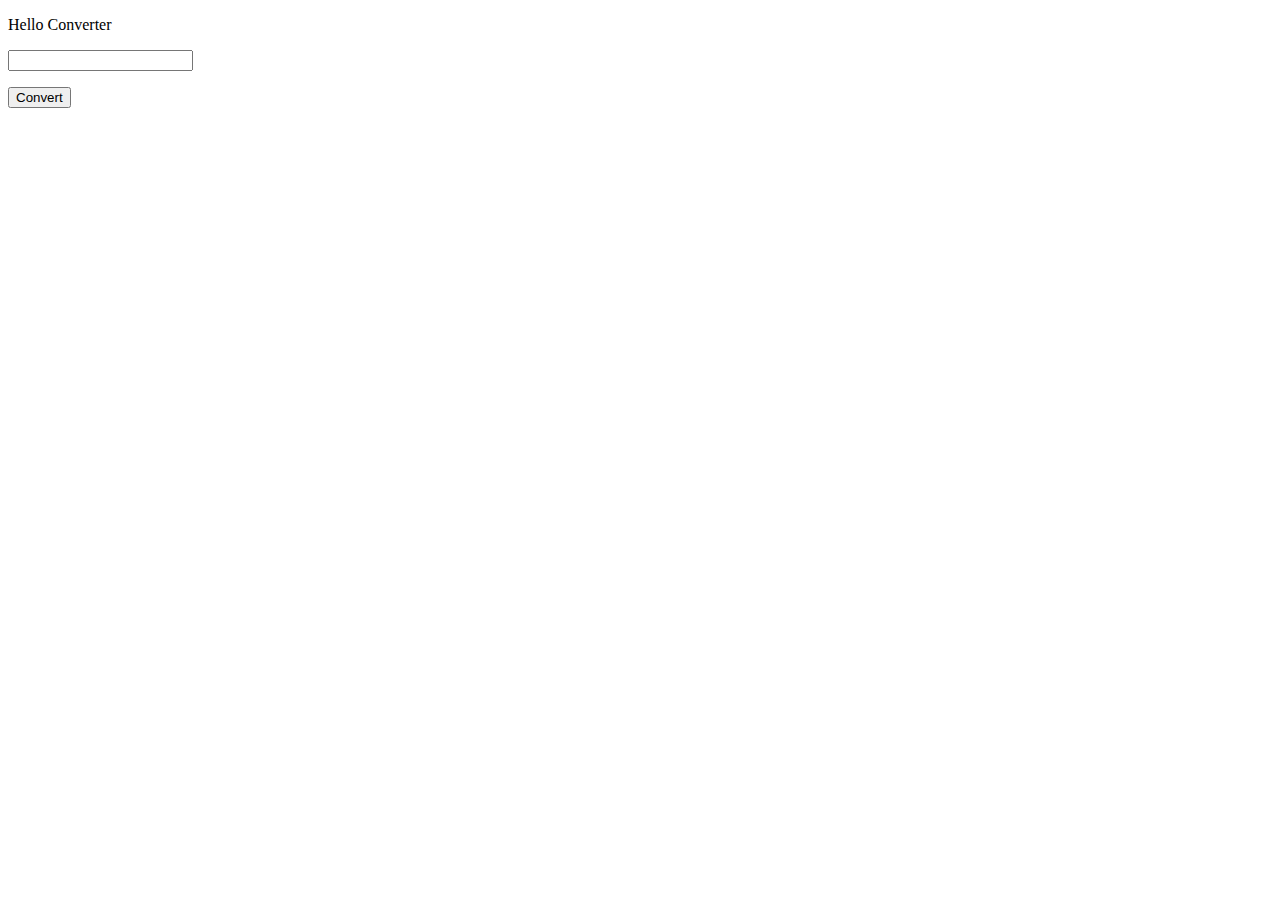
<file: converter/src/main/resources/static/index.html>
<!DOCTYPE html>
<html lang="en">
<head>
    <meta charset="UTF-8">
    <title>Hello Converter</title>
</head>
<body>
<p>Hello Converter</p>
<form method="get" action="convert">
    <p>
        <label>
            <input type="text" name="inches">
        </label>
    </p>
    <input type="submit" value="Convert">
</form>
</body>
</html>
</file>
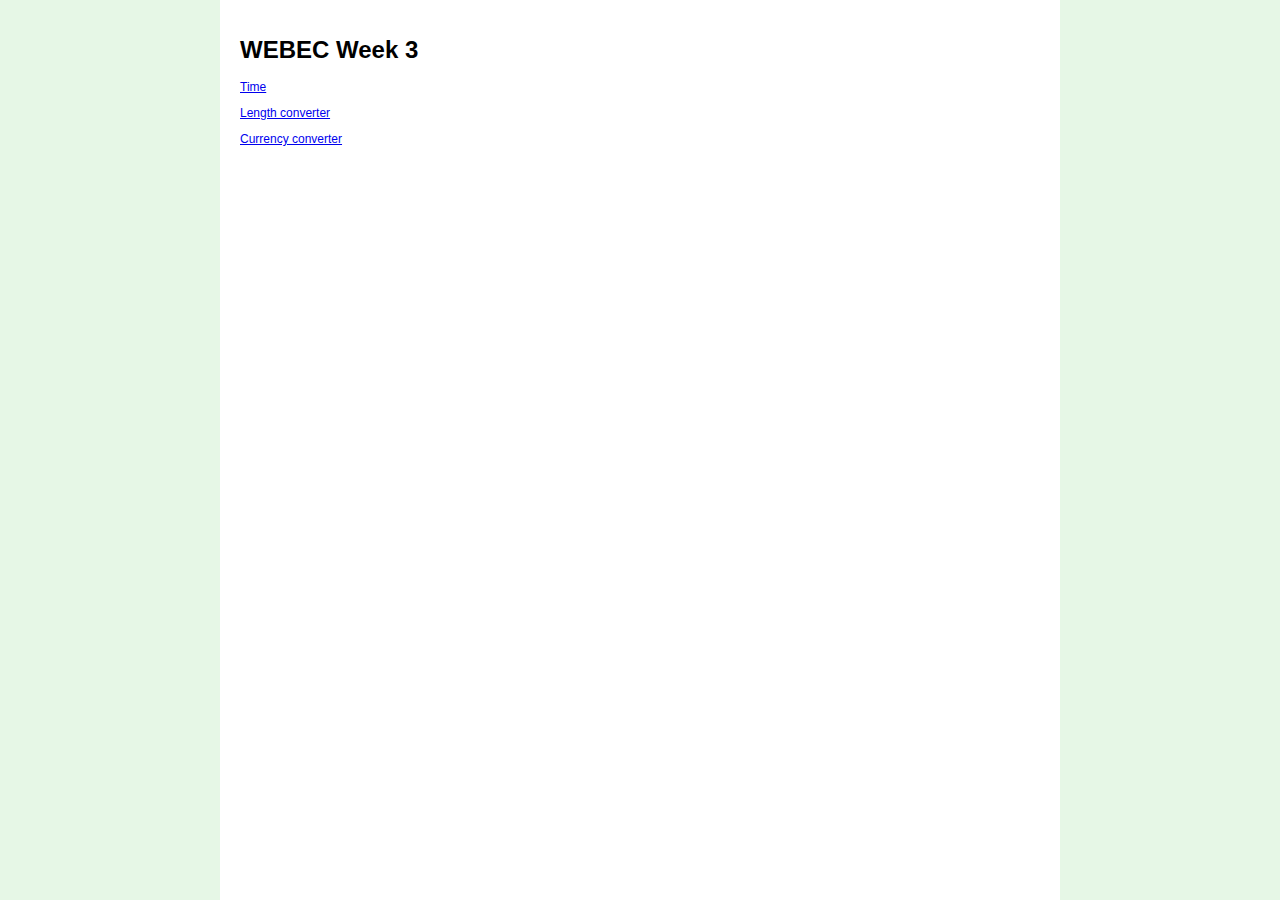
<file: Woche 03 Spring Boot/converter-solution/src/main/resources/static/index.html>
<!DOCTYPE html>
<html lang="de">
<head>
    <title>Spring</title>
    <meta charset="UTF-8">
	<link rel="stylesheet" href="style.css">
</head>
<body>
	<main>
		<h1>WEBEC Week 3</h1>
		<p><a href="/time">Time</a></p>
		<p><a href="/length">Length converter</a></p>
		<p><a href="/currency">Currency converter</a></p>
	</main>
</body>
</html>
</file>
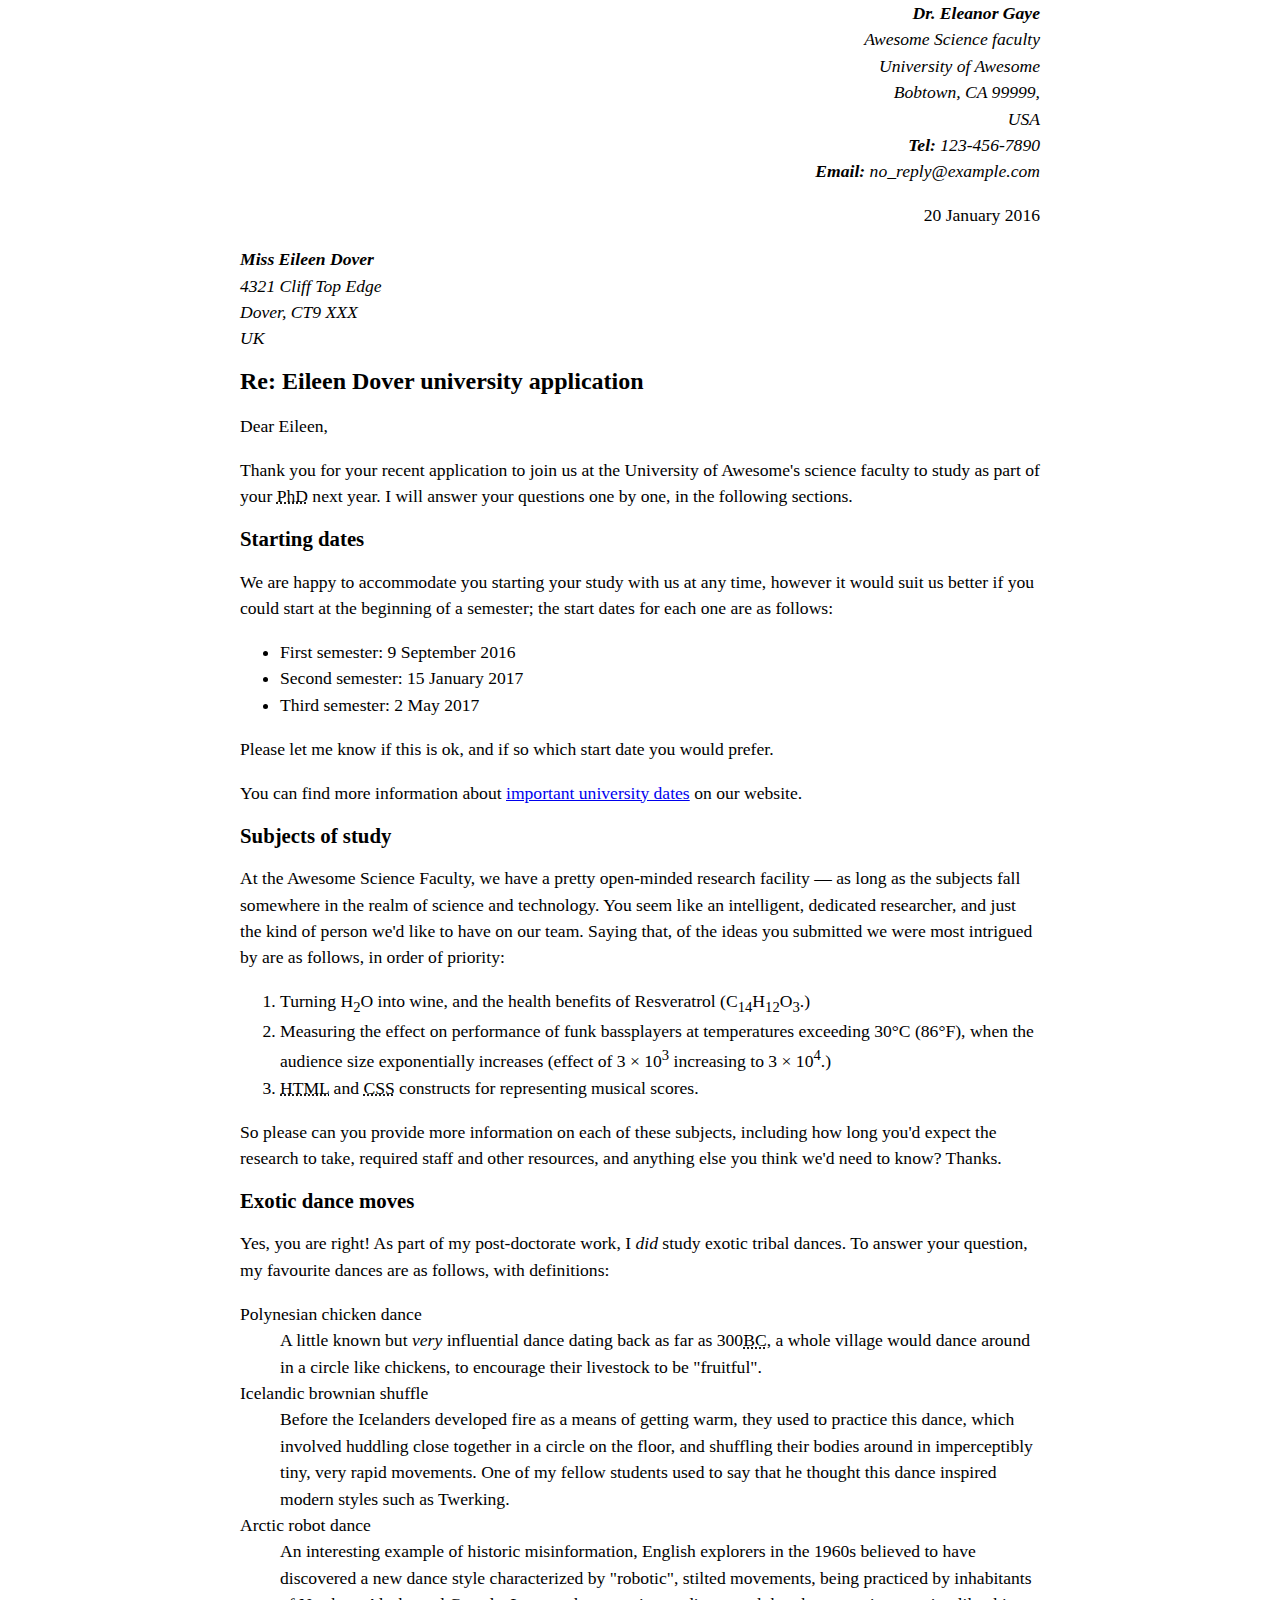
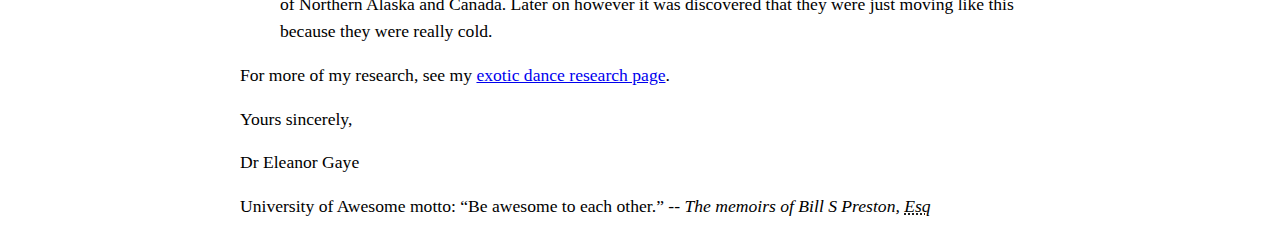
<file: Woche 01 HTML/exercise-letter-solution/letter-solution.html>
<!DOCTYPE html>
<html lang="en">
<head>
    <meta charset="UTF-8">
    <title>Re: Eileen Dover university application</title>
    <meta name="author" content="Eleanor Gaye">
    <style>
        body {
            max-width: 800px;
            margin: 0 auto;
        }

        .sender-column {
            text-align: right;
        }

        h1 {
            font-size: 1.5em;
        }

        h2 {
            font-size: 1.3em;
        }

        p, ul, ol, dl, address {
            font-size: 1.1em;
        }

        p, li, dd, dt, address {
            line-height: 1.5;
        }
    </style>
</head>
<body>
<address class="sender-column">
    <strong>Dr. Eleanor Gaye</strong><br>
    Awesome Science faculty<br>
    University of Awesome<br>
    Bobtown, CA 99999,<br>
    USA<br>
    <strong>Tel:</strong> 123-456-7890<br>
    <strong>Email:</strong> no_reply@example.com
</address>

<p class="sender-column">
    <time datetime="2016-01-20">20 January 2016</time>
</p>

<address>
    <strong>Miss Eileen Dover</strong><br>
    4321 Cliff Top Edge<br>
    Dover, CT9 XXX<br>
    UK
</address>

<h1>Re: Eileen Dover university application</h1>

<p>Dear Eileen,</p>

<p>
    Thank you for your recent application to join us at the University of Awesome's science faculty
    to study as part of your <abbr title="Doctor of Philosophy">PhD</abbr> next year. I will answer
    your questions one by one, in the following sections.
</p>

<h2>Starting dates</h2>

<p>
    We are happy to accommodate you starting your study with us at any time, however it would suit
    us better if you could start at the beginning of a semester; the start dates for each one are as
    follows:
</p>

<ul>
    <li>First semester:
        <time datetime="2016-09-09">9 September 2016</time>
    </li>
    <li>Second semester:
        <time datetime="2017-01-15">15 January 2017</time>
    </li>
    <li>Third semester:
        <time datetime="2017-05-02">2 May 2017</time>
    </li>
</ul>

<p>
    Please let me know if this is ok, and if so which start date you would prefer.
</p>

<p>
    You can find more information about <a href="http://example.com">important university dates</a>
    on our website.
</p>


<h2>Subjects of study</h2>

<p>
    At the Awesome Science Faculty, we have a pretty open-minded research facility — as long as the
    subjects fall somewhere in the realm of science and technology. You seem like an intelligent,
    dedicated researcher, and just the kind of person we'd like to have on our team. Saying that, of
    the ideas you submitted we were most intrigued by are as follows, in order of priority:
</p>

<ol>
    <li>Turning H<sub>2</sub>O into wine, and the health benefits of Resveratrol
        (C<sub>14</sub>H<sub>12</sub>O<sub>3</sub>.)
    </li>
    <li>Measuring the effect on performance of funk bassplayers at temperatures exceeding 30°C
        (86°F), when the audience size exponentially increases (effect of 3 × 10<sup>3</sup>
        increasing to 3 × 10<sup>4</sup>.)
    </li>
    <li><abbr title="HyperText Markup Language">HTML</abbr> and <abbr
            title="Cascading Style Sheets">CSS</abbr> constructs for representing musical scores.
    </li>
</ol>

<p>
    So please can you provide more information on each of these subjects, including how long you'd
    expect the research to take, required staff and other resources, and anything else you think
    we'd need to know? Thanks.
</p>

<h2>Exotic dance moves</h2>

<p>
    Yes, you are right! As part of my post-doctorate work, I <em>did</em> study exotic tribal
    dances. To answer your question, my favourite dances are as follows, with definitions:
</p>

<dl>
    <dt>Polynesian chicken dance</dt>
    <dd>
        A little known but <em>very</em> influential dance dating back as far as 300<abbr
            title="Before Christ">BC</abbr>, a whole village would dance around in a circle like
        chickens, to encourage their livestock to be "fruitful".
    </dd>

    <dt>Icelandic brownian shuffle</dt>
    <dd>
        Before the Icelanders developed fire as a means of getting warm, they used to practice this
        dance, which involved huddling close together in a circle on the floor, and shuffling their
        bodies around in imperceptibly tiny, very rapid movements. One of my fellow students used to
        say that he thought this dance inspired modern styles such as Twerking.
    </dd>

    <dt>Arctic robot dance</dt>
    <dd>
        An interesting example of historic misinformation, English explorers in the 1960s believed
        to have discovered a new dance style characterized by "robotic", stilted movements, being
        practiced by inhabitants of Northern Alaska and Canada. Later on however it was discovered
        that they were just moving like this because they were really cold.
    </dd>
</dl>

<p>
    For more of my research, see my <a href="http://example.com">exotic dance research page</a>.
</p>

<p>Yours sincerely,</p>
<p>Dr Eleanor Gaye</p>

<p>
    University of Awesome motto: <q>Be awesome to each other.</q> -- <cite>The memoirs of Bill S
    Preston, <abbr title="Esquire">Esq</abbr></cite>
</p>
</body>
</html>
</file>
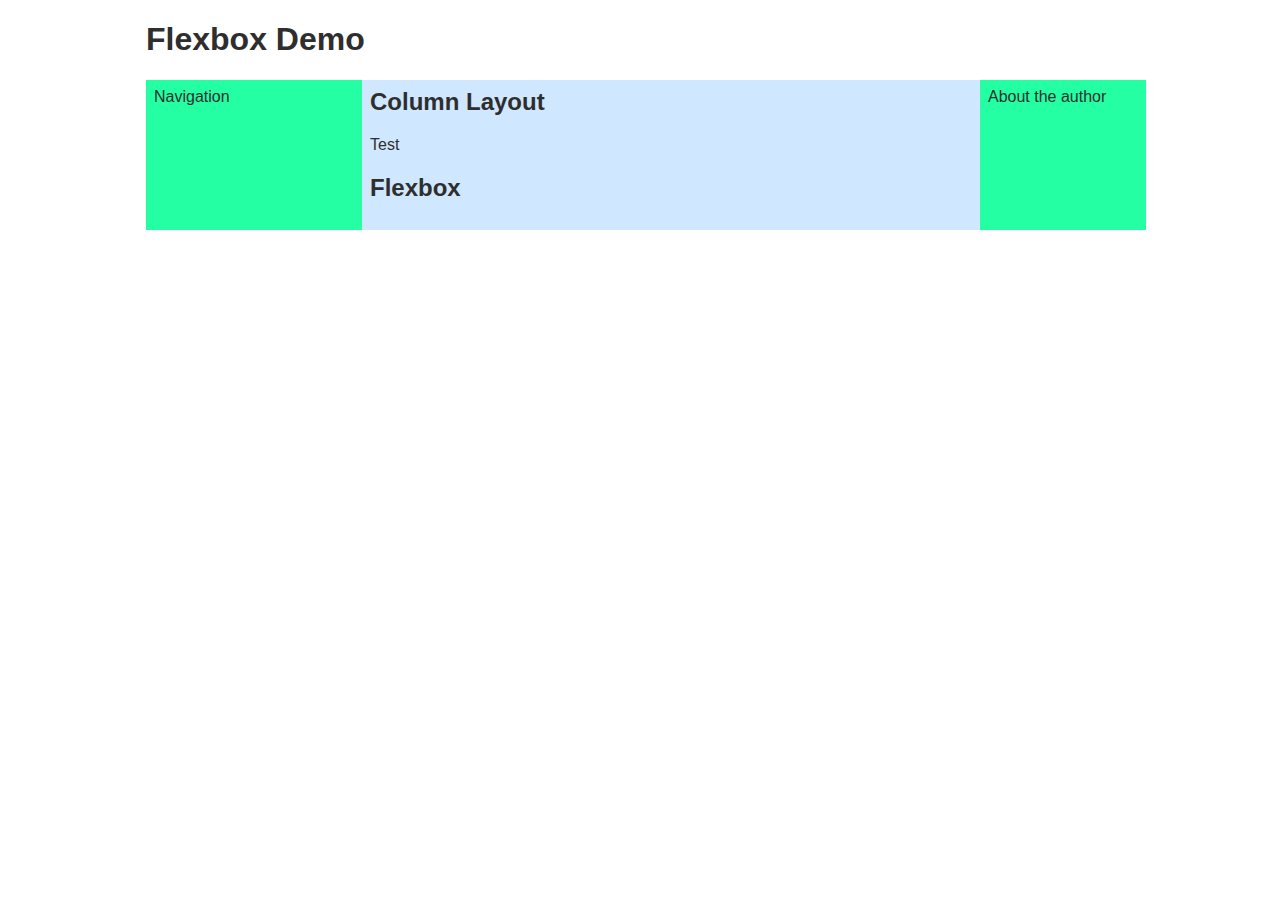
<file: Woche 02 CSS/flexbox-demo/flex-demo.html>
<!DOCTYPE html>
<html lang="en">
<head>
    <title>Flexbox Demo</title>
    <meta charset="UTF-8">
    <style>
        body {
            font-family: Helvetica, Arial, sans-serif;
            margin-left: 20px;
            color: #2e2e2e;
        }

        h2:first-child {
            margin-top: 0;
        }

		p {
			margin: 0;
		}

        .page {
            margin: auto;
            max-width: 1000px;
        }

		.layout {
			display: flex;

			> * {
				padding: 0.5em;
				background-color: #23ffa2;
			}

			nav {
				flex: 0 0 200px;
			}

			main {
				flex-grow: 1;
				background-color: #cfe7ff;
			}

			aside {
				flex-basis: 150px;
			}
		}

    </style>
</head>
<body>
<div class="page">
    <h1>Flexbox Demo</h1>
    <div class="layout">
        <nav class="sidebar">
            Navigation
        </nav>
        <main>
            <h2>Column Layout</h2>
            <p>Test</p>
            <h2>Flexbox</h2>
        </main>
        <aside class="sidebar">
            About the author
        </aside>
    </div>
</div>
</body>
</html>
</file>
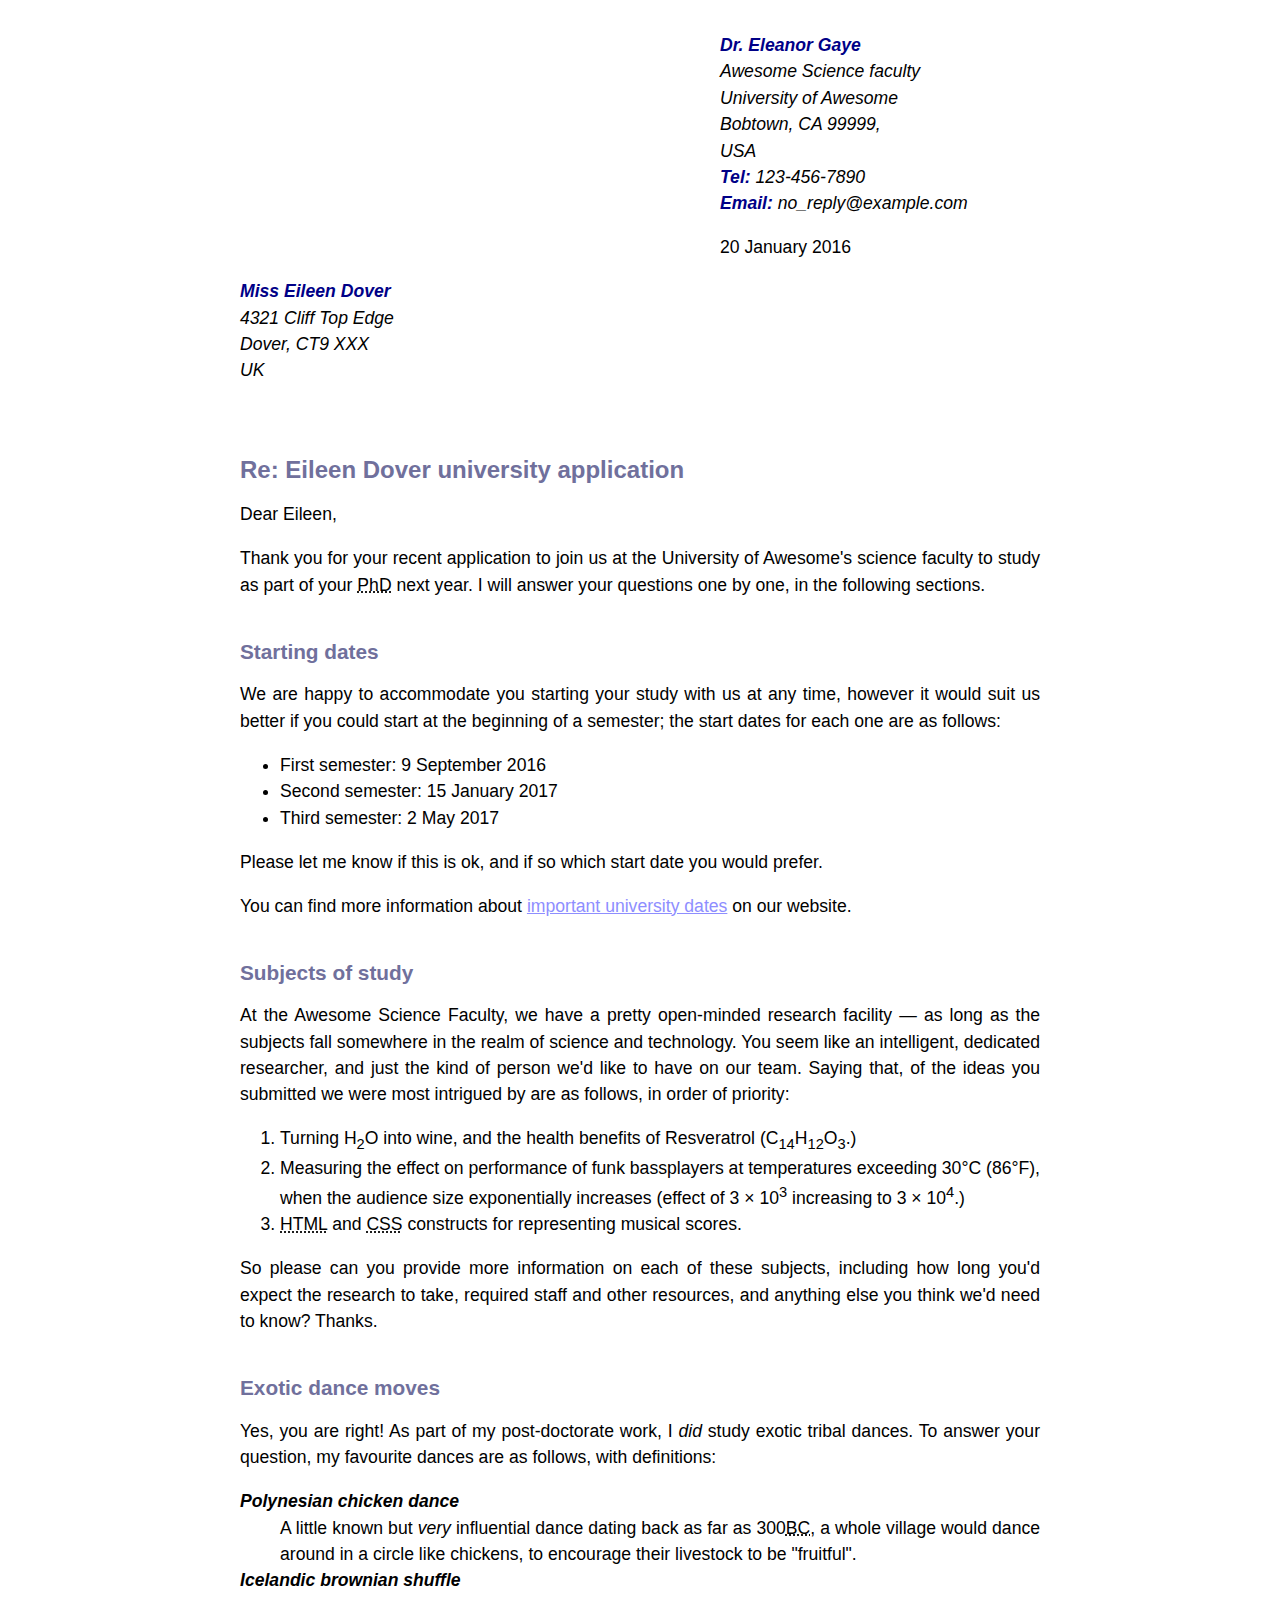
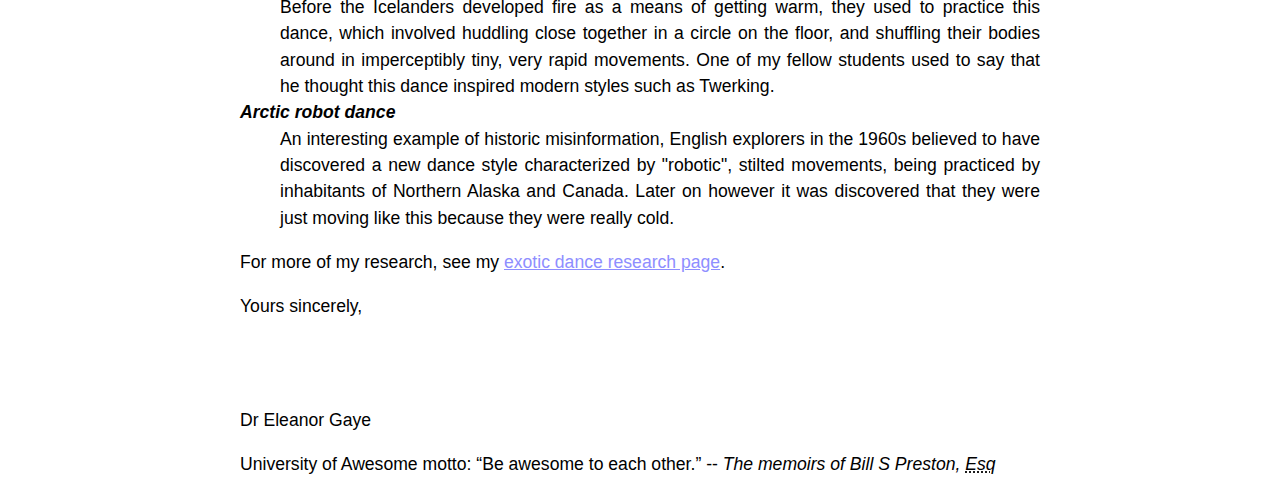
<file: Woche 02 CSS/letter-styling-solution/letter.html>
<!DOCTYPE html>
<html lang="en">
<head>
    <meta charset="UTF-8">
    <title>Re: Eileen Dover university application</title>
    <meta name="author" content="Eleanor Gaye">
    <link rel="stylesheet" href="style.css">
</head>
<body>
<div class="sender-column">
    <div>
        <address>
            <strong>Dr. Eleanor Gaye</strong><br>
            Awesome Science faculty<br>
            University of Awesome<br>
            Bobtown, CA 99999,<br>
            USA<br>
            <strong>Tel:</strong> 123-456-7890<br>
            <strong>Email:</strong> no_reply@example.com
        </address>

        <p>
            <time datetime="2016-01-20">20 January 2016</time>
        </p>
    </div>
</div>

<address>
    <strong>Miss Eileen Dover</strong><br>
    4321 Cliff Top Edge<br>
    Dover, CT9 XXX<br>
    UK
</address>

<h1 class="green blue">Re: Eileen Dover university application</h1>

<p>Dear Eileen,</p>

<p>
    Thank you for your recent application to join us at the University of Awesome's science faculty
    to study as part of your <abbr title="Doctor of Philosophy">PhD</abbr> next year. I will answer
    your questions one by one, in the following sections.
</p>

<h2>Starting dates</h2>

<p>
    We are happy to accommodate you starting your study with us at any time, however it would suit
    us better if you could start at the beginning of a semester; the start dates for each one are as
    follows:
</p>

<ul>
    <li>First semester:
        <time datetime="2016-09-09">9 September 2016</time>
    </li>
    <li>Second semester:
        <time datetime="2017-01-15">15 January 2017</time>
    </li>
    <li>Third semester:
        <time datetime="2017-05-02">2 May 2017</time>
    </li>
</ul>

<p>
    Please let me know if this is ok, and if so which start date you would prefer.
</p>

<p>
    You can find more information about <a href="http://example.com">important university dates</a>
    on our website.
</p>


<h2>Subjects of study</h2>

<p>
    At the Awesome Science Faculty, we have a pretty open-minded research facility — as long as the
    subjects fall somewhere in the realm of science and technology. You seem like an intelligent,
    dedicated researcher, and just the kind of person we'd like to have on our team. Saying that, of
    the ideas you submitted we were most intrigued by are as follows, in order of priority:
</p>

<ol>
    <li>Turning H<sub>2</sub>O into wine, and the health benefits of Resveratrol
        (C<sub>14</sub>H<sub>12</sub>O<sub>3</sub>.)
    </li>
    <li>Measuring the effect on performance of funk bassplayers at temperatures exceeding 30°C
        (86°F), when the audience size exponentially increases (effect of 3 × 10<sup>3</sup>
        increasing to 3 × 10<sup>4</sup>.)
    </li>
    <li><abbr title="HyperText Markup Language">HTML</abbr> and <abbr
            title="Cascading Style Sheets">CSS</abbr> constructs for representing musical scores.
    </li>
</ol>

<p>
    So please can you provide more information on each of these subjects, including how long you'd
    expect the research to take, required staff and other resources, and anything else you think
    we'd need to know? Thanks.
</p>

<h2>Exotic dance moves</h2>

<p>
    Yes, you are right! As part of my post-doctorate work, I <em>did</em> study exotic tribal
    dances. To answer your question, my favourite dances are as follows, with definitions:
</p>

<dl>
    <dt>Polynesian chicken dance</dt>
    <dd>
        A little known but <em>very</em> influential dance dating back as far as 300<abbr
            title="Before Christ">BC</abbr>, a whole village would dance around in a circle like
        chickens, to encourage their livestock to be "fruitful".
    </dd>

    <dt>Icelandic brownian shuffle</dt>
    <dd>
        Before the Icelanders developed fire as a means of getting warm, they used to practice this
        dance, which involved huddling close together in a circle on the floor, and shuffling their
        bodies around in imperceptibly tiny, very rapid movements. One of my fellow students used to
        say that he thought this dance inspired modern styles such as Twerking.
    </dd>

    <dt>Arctic robot dance</dt>
    <dd>
        An interesting example of historic misinformation, English explorers in the 1960s believed
        to have discovered a new dance style characterized by "robotic", stilted movements, being
        practiced by inhabitants of Northern Alaska and Canada. Later on however it was discovered
        that they were just moving like this because they were really cold.
    </dd>
</dl>

<p>
    For more of my research, see my <a href="http://example.com">exotic dance research page</a>.
</p>

<p>Yours sincerely,</p>
<p class="signature"></p>
<p>Dr Eleanor Gaye</p>

<p>
    University of Awesome motto: <q>Be awesome to each other.</q> -- <cite>The memoirs of Bill S
    Preston, <abbr title="Esquire">Esq</abbr></cite>
</p>
</body>
</html>
</file>
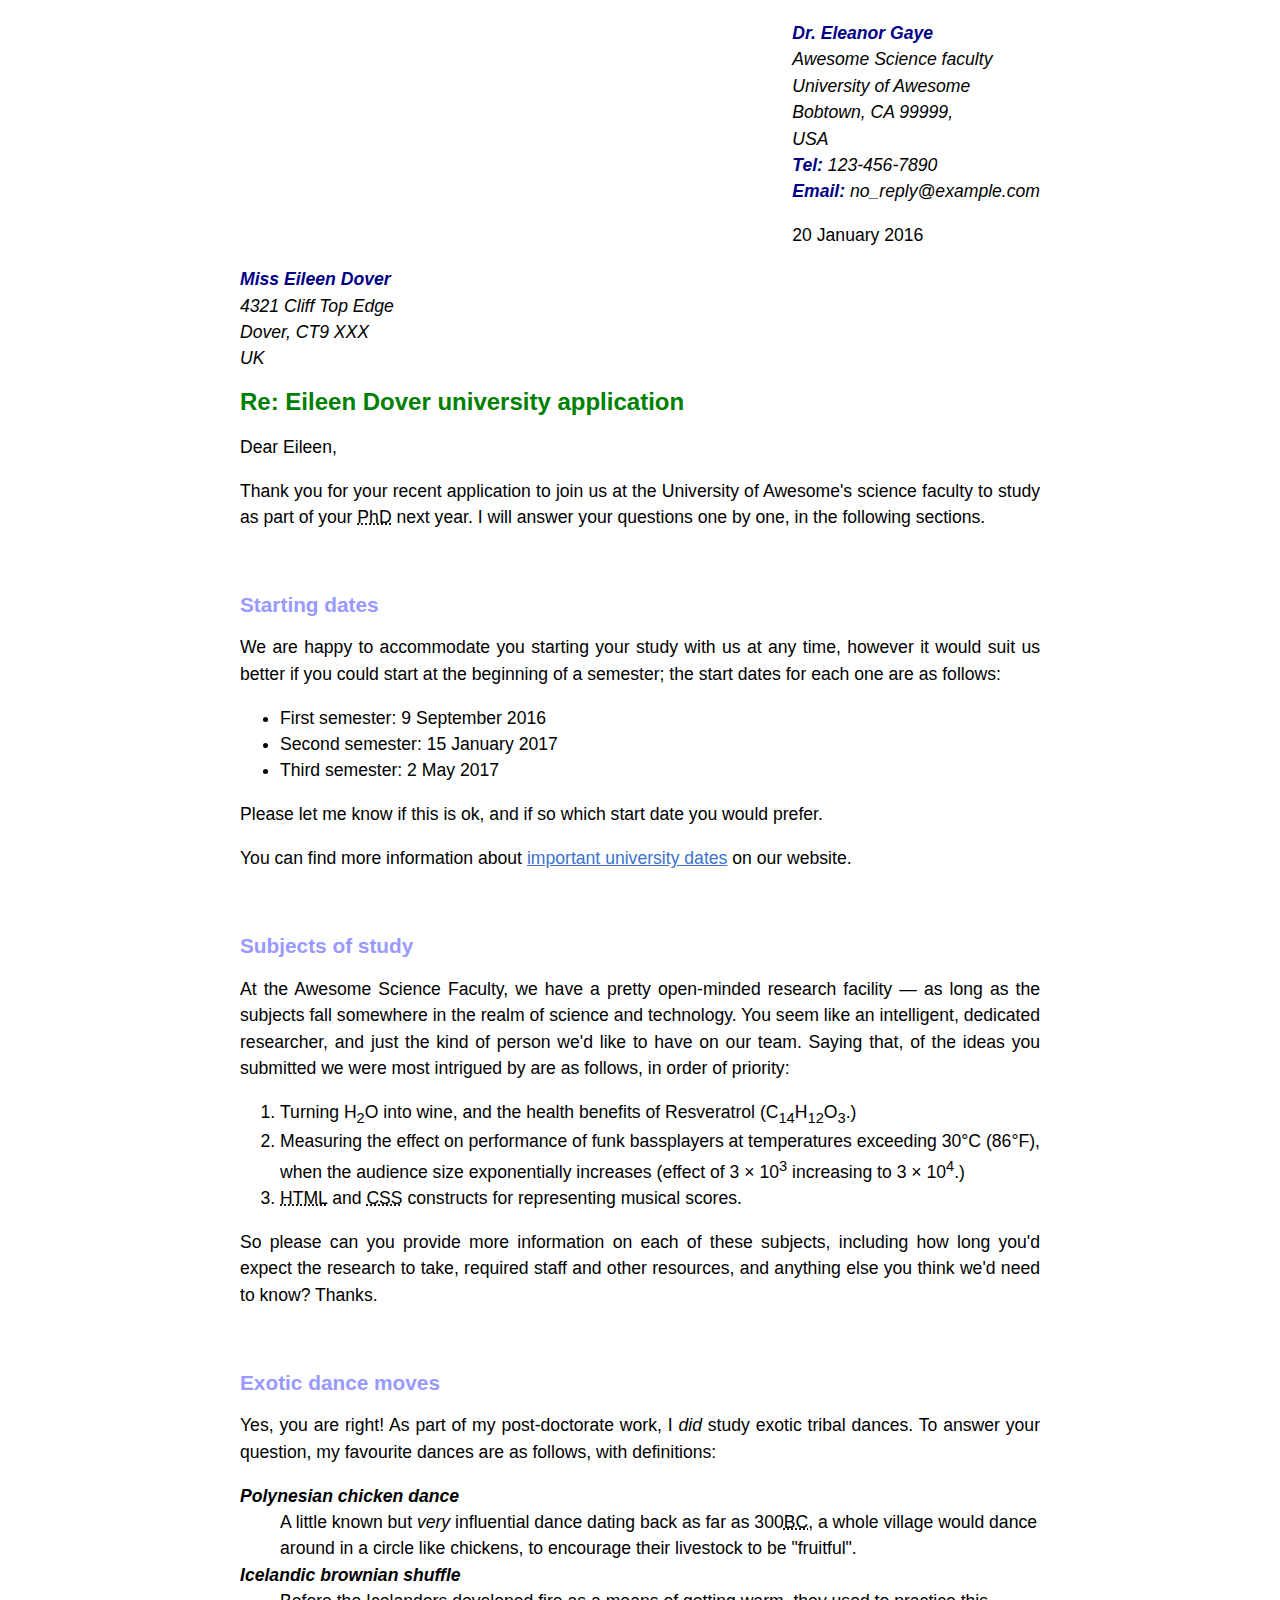
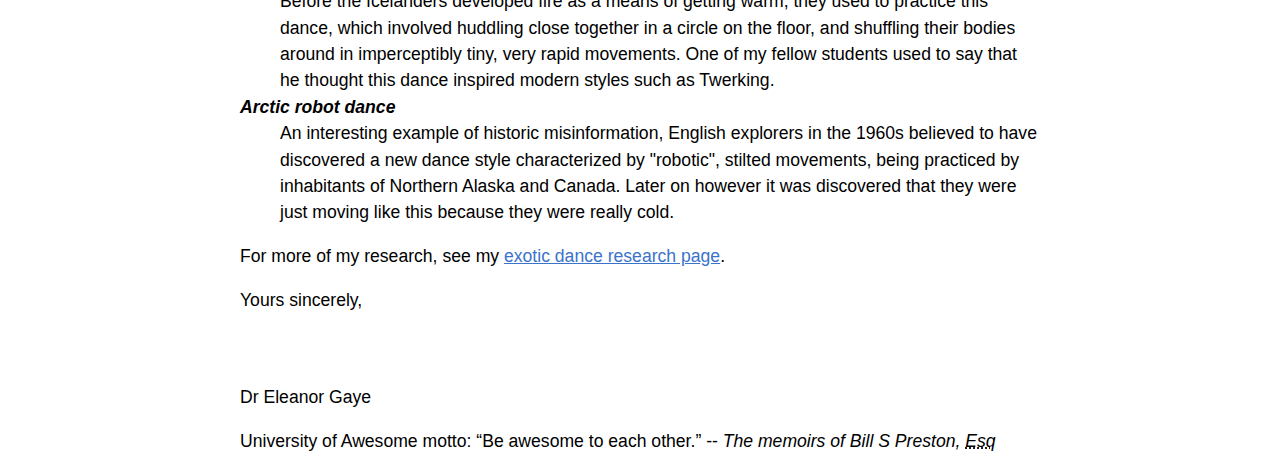
<file: Woche 02 CSS/letter-styling/letter.html>
<!DOCTYPE html>
<html lang="en">
<head>
    <meta charset="UTF-8">
    <title>Re: Eileen Dover university application</title>
    <meta name="author" content="Eleanor Gaye">
    <link rel="stylesheet" href="style.css">
</head>
<body>
<div class="sender-column">
    <div>
        <address>
            <strong>Dr. Eleanor Gaye</strong><br>
            Awesome Science faculty<br>
            University of Awesome<br>
            Bobtown, CA 99999,<br>
            USA<br>
            <strong>Tel:</strong> 123-456-7890<br>
            <strong>Email:</strong> no_reply@example.com
        </address>

        <p>
            <time datetime="2016-01-20">20 January 2016</time>
        </p>
    </div>
</div>

<address>
    <strong>Miss Eileen Dover</strong><br>
    4321 Cliff Top Edge<br>
    Dover, CT9 XXX<br>
    UK
</address>

<h1 class="green blue">Re: Eileen Dover university application</h1>

<p>Dear Eileen,</p>

<p>
    Thank you for your recent application to join us at the University of Awesome's science faculty
    to study as part of your <abbr title="Doctor of Philosophy">PhD</abbr> next year. I will answer
    your questions one by one, in the following sections.
</p>

<h2>Starting dates</h2>

<p>
    We are happy to accommodate you starting your study with us at any time, however it would suit
    us better if you could start at the beginning of a semester; the start dates for each one are as
    follows:
</p>

<ul>
    <li>First semester:
        <time datetime="2016-09-09">9 September 2016</time>
    </li>
    <li>Second semester:
        <time datetime="2017-01-15">15 January 2017</time>
    </li>
    <li>Third semester:
        <time datetime="2017-05-02">2 May 2017</time>
    </li>
</ul>

<p>
    Please let me know if this is ok, and if so which start date you would prefer.
</p>

<p>
    You can find more information about <a href="http://example.com">important university dates</a>
    on our website.
</p>


<h2>Subjects of study</h2>

<p>
    At the Awesome Science Faculty, we have a pretty open-minded research facility — as long as the
    subjects fall somewhere in the realm of science and technology. You seem like an intelligent,
    dedicated researcher, and just the kind of person we'd like to have on our team. Saying that, of
    the ideas you submitted we were most intrigued by are as follows, in order of priority:
</p>

<ol>
    <li>Turning H<sub>2</sub>O into wine, and the health benefits of Resveratrol
        (C<sub>14</sub>H<sub>12</sub>O<sub>3</sub>.)
    </li>
    <li>Measuring the effect on performance of funk bassplayers at temperatures exceeding 30°C
        (86°F), when the audience size exponentially increases (effect of 3 × 10<sup>3</sup>
        increasing to 3 × 10<sup>4</sup>.)
    </li>
    <li><abbr title="HyperText Markup Language">HTML</abbr> and <abbr
            title="Cascading Style Sheets">CSS</abbr> constructs for representing musical scores.
    </li>
</ol>

<p>
    So please can you provide more information on each of these subjects, including how long you'd
    expect the research to take, required staff and other resources, and anything else you think
    we'd need to know? Thanks.
</p>

<h2>Exotic dance moves</h2>

<p>
    Yes, you are right! As part of my post-doctorate work, I <em>did</em> study exotic tribal
    dances. To answer your question, my favourite dances are as follows, with definitions:
</p>

<dl>
    <dt>Polynesian chicken dance</dt>
    <dd>
        A little known but <em>very</em> influential dance dating back as far as 300<abbr
            title="Before Christ">BC</abbr>, a whole village would dance around in a circle like
        chickens, to encourage their livestock to be "fruitful".
    </dd>

    <dt>Icelandic brownian shuffle</dt>
    <dd>
        Before the Icelanders developed fire as a means of getting warm, they used to practice this
        dance, which involved huddling close together in a circle on the floor, and shuffling their
        bodies around in imperceptibly tiny, very rapid movements. One of my fellow students used to
        say that he thought this dance inspired modern styles such as Twerking.
    </dd>

    <dt>Arctic robot dance</dt>
    <dd>
        An interesting example of historic misinformation, English explorers in the 1960s believed
        to have discovered a new dance style characterized by "robotic", stilted movements, being
        practiced by inhabitants of Northern Alaska and Canada. Later on however it was discovered
        that they were just moving like this because they were really cold.
    </dd>
</dl>

<p>
    For more of my research, see my <a href="http://example.com">exotic dance research page</a>.
</p>

<p>Yours sincerely,</p>
<p style="margin-top: 4em;">Dr Eleanor Gaye</p>

<p>
    University of Awesome motto: <q>Be awesome to each other.</q> -- <cite>The memoirs of Bill S
    Preston, <abbr title="Esquire">Esq</abbr></cite>
</p>
</body>
</html>
</file>
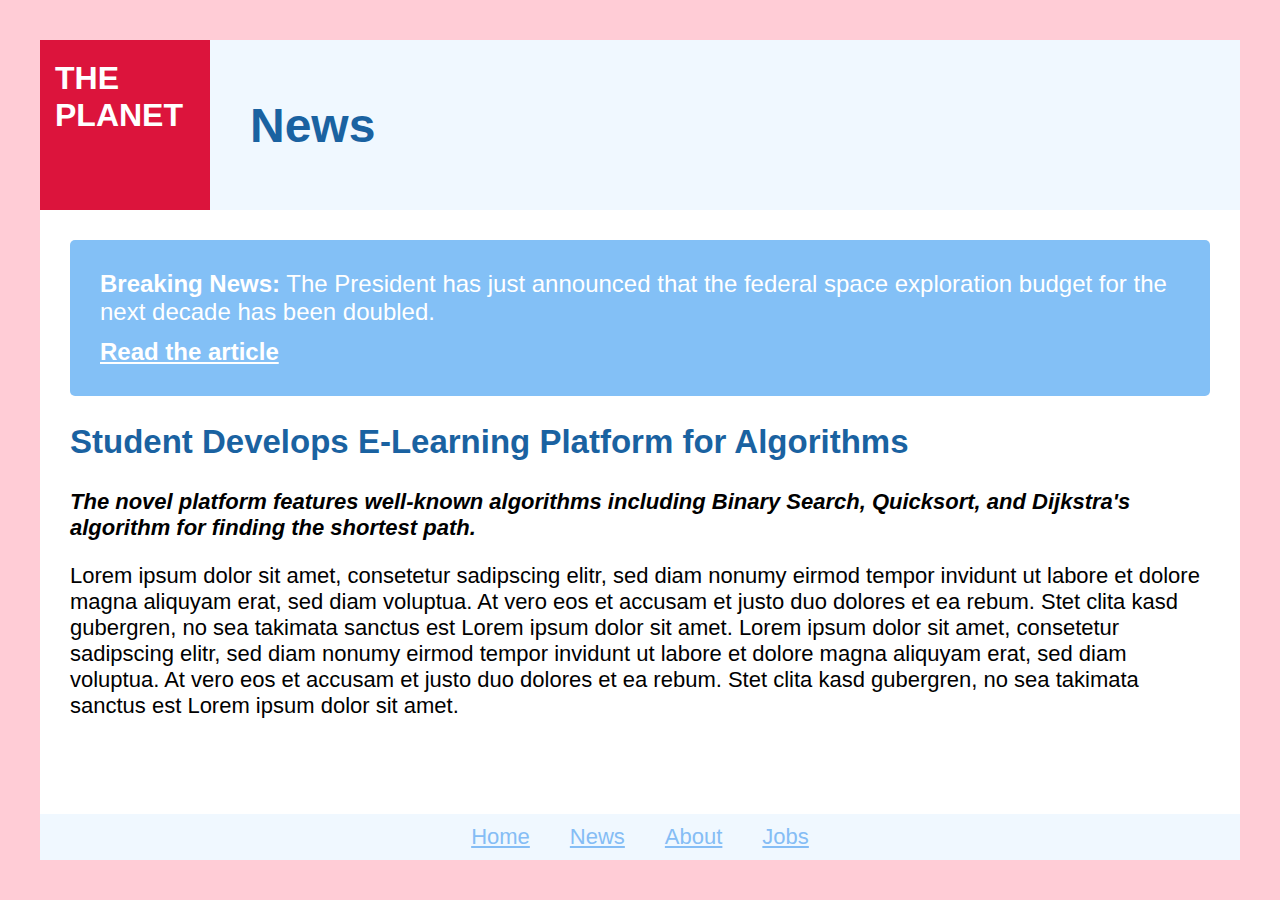
<file: Woche 02 CSS/news-solution/news.html>
<!DOCTYPE html>
<html lang="de">
<head>
    <title>Layout</title>
	<link rel="stylesheet" href="style.css">
</head>
<body>
<header>
    <h1 class="logo">The Planet</h1>
    <h1>News</h1>
</header>
<main>
    <p class="breaking">
        <strong>Breaking News:</strong> The President has just announced that the
        federal space exploration budget for the next decade has been doubled.
        <a href="/breaking">Read the article</a>
    </p>

    <article>
        <h2>Student Develops E-Learning Platform for Algorithms</h2>

        <p class="abstract">
            The novel platform features well-known algorithms including Binary
            Search, Quicksort, and Dijkstra's algorithm for finding the shortest
            path.
        </p>

        <p>
            Lorem ipsum dolor sit amet, consetetur sadipscing elitr, sed diam
            nonumy eirmod tempor invidunt ut labore et dolore magna aliquyam
            erat, sed diam voluptua. At vero eos et accusam et justo duo dolores
            et ea rebum. Stet clita kasd gubergren, no sea takimata sanctus est
            Lorem ipsum dolor sit amet. Lorem ipsum dolor sit amet, consetetur
            sadipscing elitr, sed diam nonumy eirmod tempor invidunt ut labore et
            dolore magna aliquyam erat, sed diam voluptua. At vero eos et accusam
            et justo duo dolores et ea rebum. Stet clita kasd gubergren, no sea
            takimata sanctus est Lorem ipsum dolor sit amet.
        </p>
    </article>
</main>
<footer>
    <a href="/">Home</a>
    <a href="/news">News</a>
    <a href="/about">About</a>
    <a href="/jobs">Jobs</a>
</footer>
</body>
</html>
</file>
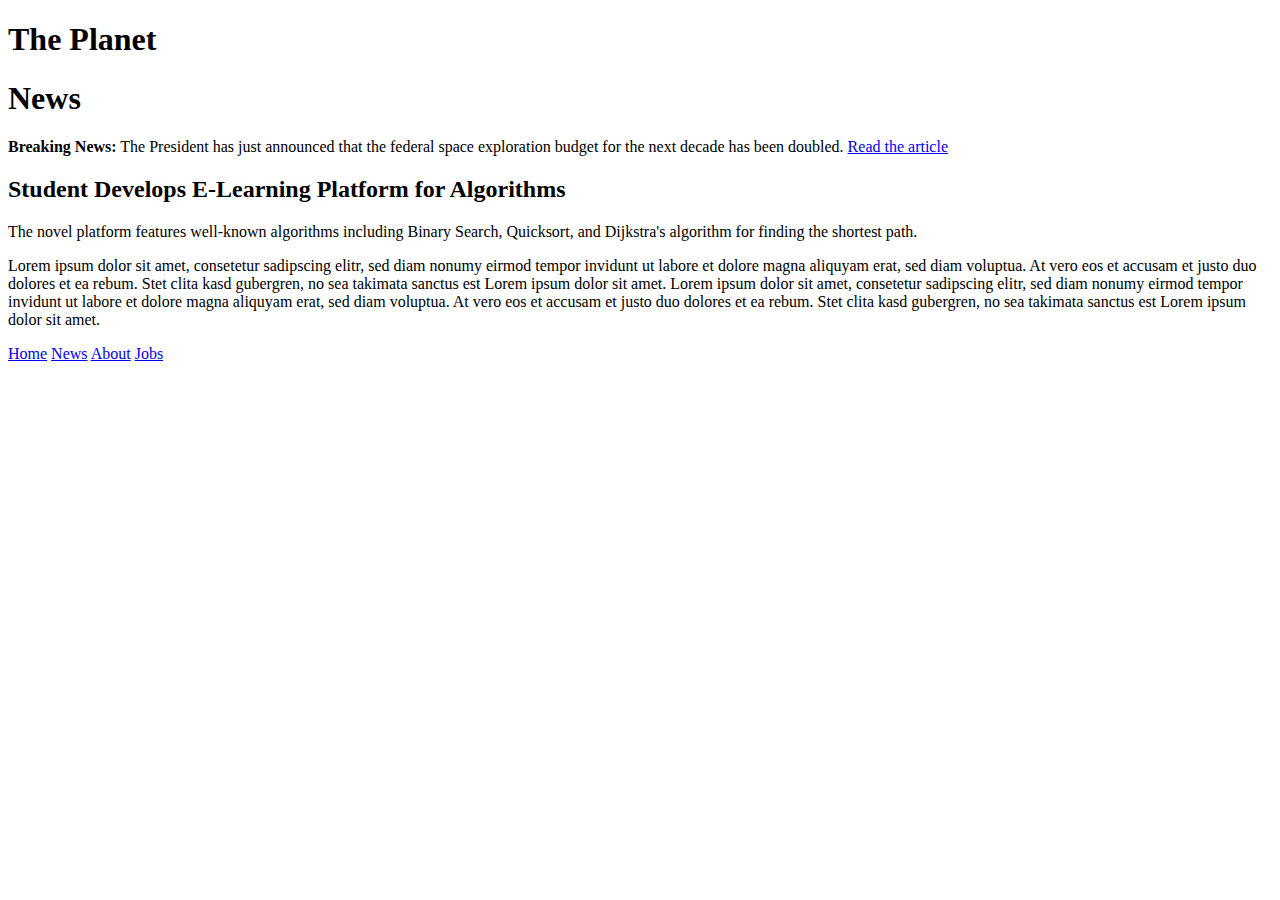
<file: Woche 02 CSS/news/news.html>
<!DOCTYPE html>
<html lang="de">
<head>
    <title>Layout</title>
</head>
<body>
<header>
    <h1 class="logo">The Planet</h1>
    <h1>News</h1>
</header>
<main>
    <p class="breaking">
        <strong>Breaking News:</strong> The President has just announced that the
        federal space exploration budget for the next decade has been doubled.
        <a href="/breaking">Read the article</a>
    </p>

    <article>
        <h2>Student Develops E-Learning Platform for Algorithms</h2>

        <p class="abstract">
            The novel platform features well-known algorithms including Binary
            Search, Quicksort, and Dijkstra's algorithm for finding the shortest
            path.
        </p>

        <p>
            Lorem ipsum dolor sit amet, consetetur sadipscing elitr, sed diam
            nonumy eirmod tempor invidunt ut labore et dolore magna aliquyam
            erat, sed diam voluptua. At vero eos et accusam et justo duo dolores
            et ea rebum. Stet clita kasd gubergren, no sea takimata sanctus est
            Lorem ipsum dolor sit amet. Lorem ipsum dolor sit amet, consetetur
            sadipscing elitr, sed diam nonumy eirmod tempor invidunt ut labore et
            dolore magna aliquyam erat, sed diam voluptua. At vero eos et accusam
            et justo duo dolores et ea rebum. Stet clita kasd gubergren, no sea
            takimata sanctus est Lorem ipsum dolor sit amet.
        </p>
    </article>
</main>
<footer>
    <a href="/">Home</a>
    <a href="/news">News</a>
    <a href="/about">About</a>
    <a href="/jobs">Jobs</a>
</footer>
</body>
</html>
</file>
<file: Woche 03 Spring Boot/converter-solution/src/main/resources/static/style.css>
body {
    font-family: Verdana, Tahoma, Arial, sans-serif;
    font-size: 12px;
    background-color: #E6F7E6;
    margin: 0;
    padding: 0;
}

main {
    max-width: 800px;
    margin: auto;
    background-color: #FFFFFF;
    padding: 20px;
    min-height: calc(100vh - 40px); /* subtract padding, otherwise it's too high */
}

label, input {
    display: block;
}

label {
    margin: 0.5em 0;
}

input {
    padding: 0.5em;
}
</file>
<file: Woche 02 CSS/letter-styling-solution/style.css>
body {
    max-width: 800px;
    margin: 0 auto;
    font-family: Helvetica, Arial, sans-serif;
}

.sender-column {
    margin-top: 2em;
    margin-left: 60%;
}

h1 {
    font-size: 1.5em;
    margin-top: 3em;
}

h2 {
    font-size: 1.3em;
    margin-top: 2em;
}

h1, h2, h3, h4, h5, h6 {
    color: #70709c;
}

p, ul, ol, dl, address {
    font-size: 1.1em;
}

p, li, dd, dt, address {
    line-height: 1.5;
}

p, dd, li {
    text-align: justify;
}

a {
    color: #8e8eff;
}

dt {
    font-weight: bold;
    font-style: italic;
}

strong {
    color: #000087;
}

.signature {
    height: 3em;
}
</file>
<file: Woche 02 CSS/letter-styling/style.css>
body {
  max-width: 800px;
  margin: 0 auto;
  font-family: sans-serif;
}

.sender-column {
  display: flex;
  justify-content: right;
  margin-top: 20px;
}

h1 {
  font-size: 1.5em;
}

h2 {
  font-size: 1.3em;
  margin-top: 3em;
}

h1,
h2,
h3,
h4,
h5,
h6 {
  color: #9999ff;
}

p {
  text-align: justify;
}

p,
ul,
ol,
dl,
address {
  font-size: 1.1em;
}

p,
li,
dd,
dt,
address {
  line-height: 1.5;
}

a {
  color: #3b73cb;
}

dt {
  font-weight: bold;
  font-style: italic;
}

strong {
  color: #000087;
}

.blue {
  color: blue;
}

.green {
  color: green;
}
</file>
<file: Woche 02 CSS/news-solution/style.css>
body {
	margin: 40px;
	height: calc(100vh - 80px);
	display: flex;
	flex-direction: column;

	background-color: #FFCCD6;
	font-family: Helvetica, Verdana, Arial, sans-serif;
	font-size: 22px;
}

header {
	display: flex;
	align-items: center;

	background-color: #F0F8FF;

	h1.logo {
		box-sizing: border-box;
		width: 170px;
		height: 170px;
		margin: 0;
		padding: 20px 15px;

		background-color: #DC143C;
		color: #FFFFFF;
		text-transform: uppercase;
		font-size: 2rem;
	}

	h1 {
		padding-left: 40px;

		color: #1A62A1;
		font-size: 3rem;
	}
}

main {
	flex-grow: 1;
	padding: 30px;
	overflow: auto;

	background-color: #FFFFFF;

	h2 {
		font-size: 1.5em;
		color: #1A62A1;
	}

	.breaking {
		margin-top: 0;
		border-radius: 5px;
		padding: 30px;

		background-color: #83C0F6;
		color: #FFFFFF;
		font-size: 1.5rem;

		a {
			display: block;
			margin-top: 0.5em;

			color: #FFFFFF;
			font-weight: bold;
		}
	}

	.abstract {
		font-weight: bold;
		font-style: italic;
	}
}

footer {
	display: flex;
	justify-content: center;

	background-color: #F0F8FF;

	a {
		padding: 10px 20px;

		color: #85BDF5;
	}
}
</file>
